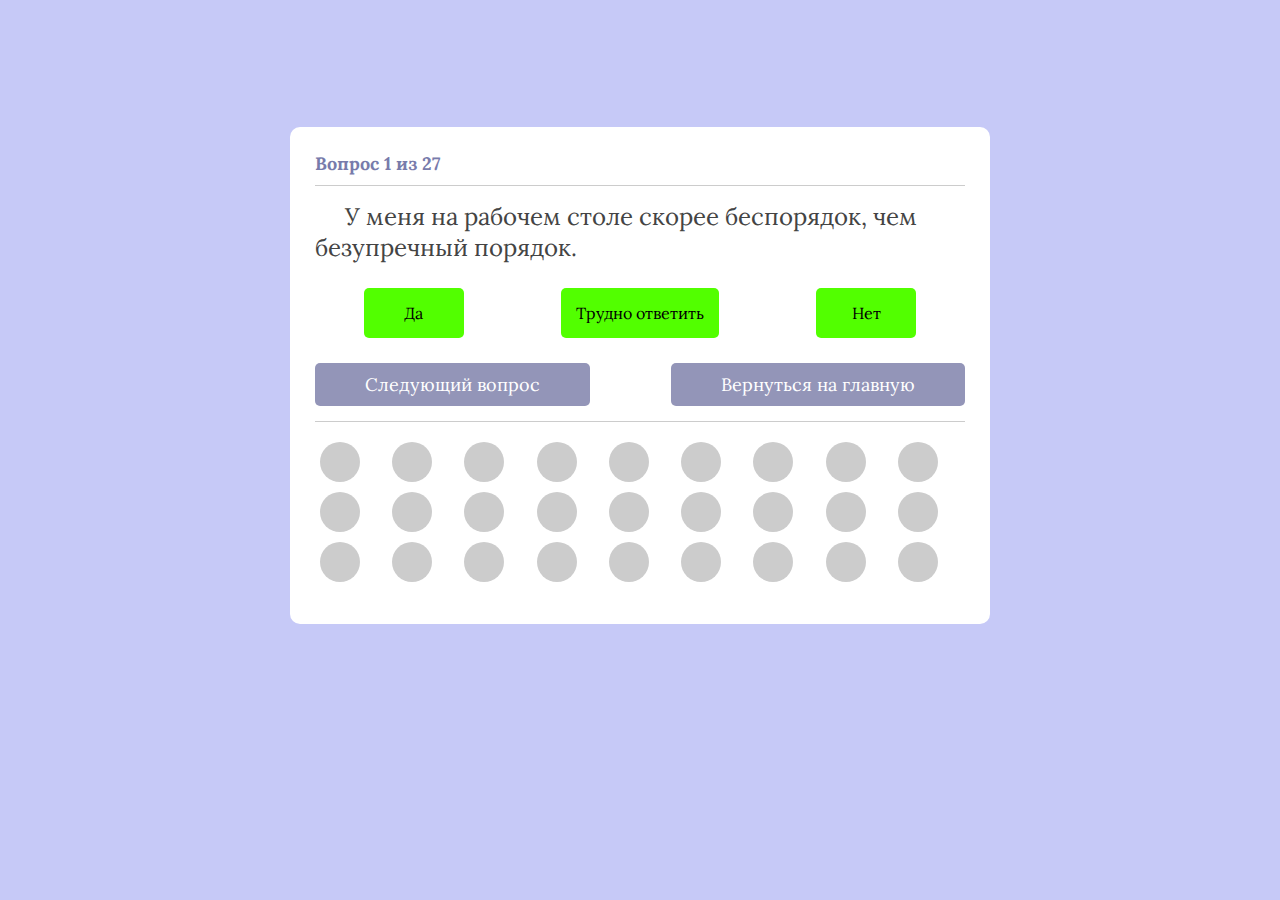
<file: quiz test/index.html>
<!DOCTYPE html>
<html lang="en">
<head>
    <meta charset="UTF-8">
    <meta name="viewport" content="width=device-width, initial-scale=1.0">
    <title>Quiz</title>
	<link rel="stylesheet" href="test.css">
    <link rel="preconnect" href="https://fonts.googleapis.com">
<link rel="preconnect" href="https://fonts.gstatic.com" crossorigin>
<link href="https://fonts.googleapis.com/css2?family=Inter&family=Lora&display=swap" rel="stylesheet">
    <!-- <link rel="stylesheet" href="style.css"> -->
</head>
<body>
    <div class="quiz__main-container">
        <div class="quiz-over-modal">
            <div class="content">
                <h1>Хороший результат !</h1>
                <p class="f-size_18">Вы набрали 
                    <span id="correct-answer"></span> из 
                    <span id="number-of-all-questions-2"></span> баллов
                </p>
                <p class="f-size_18" id="text-result"></p>
                <div class="but-cont">
                    <button><a href="../index.html">Вернуться на главную</a></button>
                    <button id="btn-try-again">Попробуй снова</button>
                </div>
            </div>
        </div>
        <div class="quiz-container">
            <div class="question-number">
                <h3>Вопрос 
                    <span id="number-of-question"></span>
                    из
                    <span id="number-of-all-questions"></span>
                </h3>
            </div>
            <div id="question"></div>
            <div class="options">
                <div data-id="0" class="option option1"></div>
                <div data-id="1" class="option option2"></div>
                <div data-id="2" class="option option3"></div>
            </div>
            <div class="but-cont">
                <div class="button">
                    <button id="btn-next">Следующий вопрос</button>
                </div>
                <div class="button">
                    <button id="go-back1"><a href="../index.html">Вернуться на главную</a></button>
                </div>
            </div>
            <div id="answers-tracker">
                
            </div>
        </div>
    </div>
    <!-- <script src="main.js"></script> -->
</body>
<script src="test2.js"></script>
</html>
</file>
<file: quiz test/test.css>
body {
    margin: 0;
    background-color: #C6C9F7;
    font-family: sans-serif;
}

* {
    box-sizing: border-box;
    font-family: 'Lora', serif;
    font-size: 18px;
}
.quiz__main-container{
    width:100%;
    min-height:750px;
    display: flex;
    align-items: center;
    justify-content: center;
}
.quiz-container {
    width: 700px;
    min-height: 497px;
    background-color: #ffffff;
    margin:auto;
    border-radius: 10px;
    padding: 25px; 
}

.question-number h3 {
    color: #787BAB;
    border-bottom: 1px solid #ccc;
    margin: 0;
    padding-bottom:  10px;
}

#question {
    font-size: 24px;
    color: #444444;
    padding: 15px 0;
    margin-bottom: 10px;
    text-indent: 30px;
}

.options {
    margin-bottom: 15px;
    display: flex;
    justify-content: space-around;
}

.options div {
    min-width:100px;
    background-color: #52ff00;
    font-size: 16px;
    color: #000000;
    margin-bottom: 10px;
    border-radius: 5px;
    padding: 15px;
    cursor: pointer;
    transition: all .2s ease-in-out;
    text-align: center;
}

.options div:hover {
    background-color: #9DFF6A;
}

.options div.disabled {
    pointer-events: none;
    background-color: #444444;
}
.button{
    display: flex;
    justify-content: center;
    align-items: center;
}
.button #btn-next, .button #go-back1{
    padding: 10px 50px;
    background-color: #9395B8;
    font-size: 18px;
    color: #ffffff;
    border: none; 
    border-radius: 5px;
    cursor: pointer;
    transition: all .2s ease-in-out;
    margin-bottom: 15px;
}

.button #btn-next:hover, .button #go-back1:hover {
    background-color: #B1B4DE;
}

#answers-tracker {
    border-top: 1px solid #cccccc;
    padding-top: 15px;
    display:grid;
    grid-template-columns: repeat(9, 1fr);
    grid-template-rows: repeat(3, 1fr);
}

#answers-tracker div{
    height:  40px;
    width: 40px;
    background-color: #cccccc;
    display: inline-block;
    border-radius: 50%;
    margin:5px;
}

#answers-tracker div.correct {
    background-color: #52ff00;
}

#answers-tracker div.wrong {
    background-color: #ff3232;
}

.quiz-over-modal {
    position: fixed;
    left: 0;
    top: 0;
    width: 100%;
    height: 100%;
    background-color: rgba(0, 0, 0, 0.9);
    z-index: 10;
    display: none;
    align-items: center;
    justify-content: center;
}

.quiz-over-modal.active {
    display: flex;
}

.quiz-over-modal .content {
    background-color: #9395B8;
    padding: 30px;
    border-radius: 10px;
    flex-basis: 700px;
    max-width: 700px;
    color: #ffffff;
    text-align: center;
    min-height:500px;
    display: flex;
    flex-flow: column nowrap;
    align-items: center;
}

.quiz-over-modal .content h1 {
    font-size: 36px;
    margin: 0 0 20px;
}

.quiz-over-modal .content button {
    padding: 15px 50px;
    border: none;
    background-color: #9395B8;
    transition: all .2s ease-in-out;
    border-radius: 5px;
    cursor: pointer;
    font-size: 20px;
    color: #ffffff;
}

.quiz-over-modal .content button:hover {
    background-color: #B1B4DE;
}
#text-result{
    text-align: left;
    width:100%;
    height:auto;
    text-indent: 30px;
}
.f-size_18{
    font-size: 18px;
}
a{
    color: white;
    text-decoration: none;
}
.but-cont{
    display: flex;
    justify-content: space-between;
}
</file>
